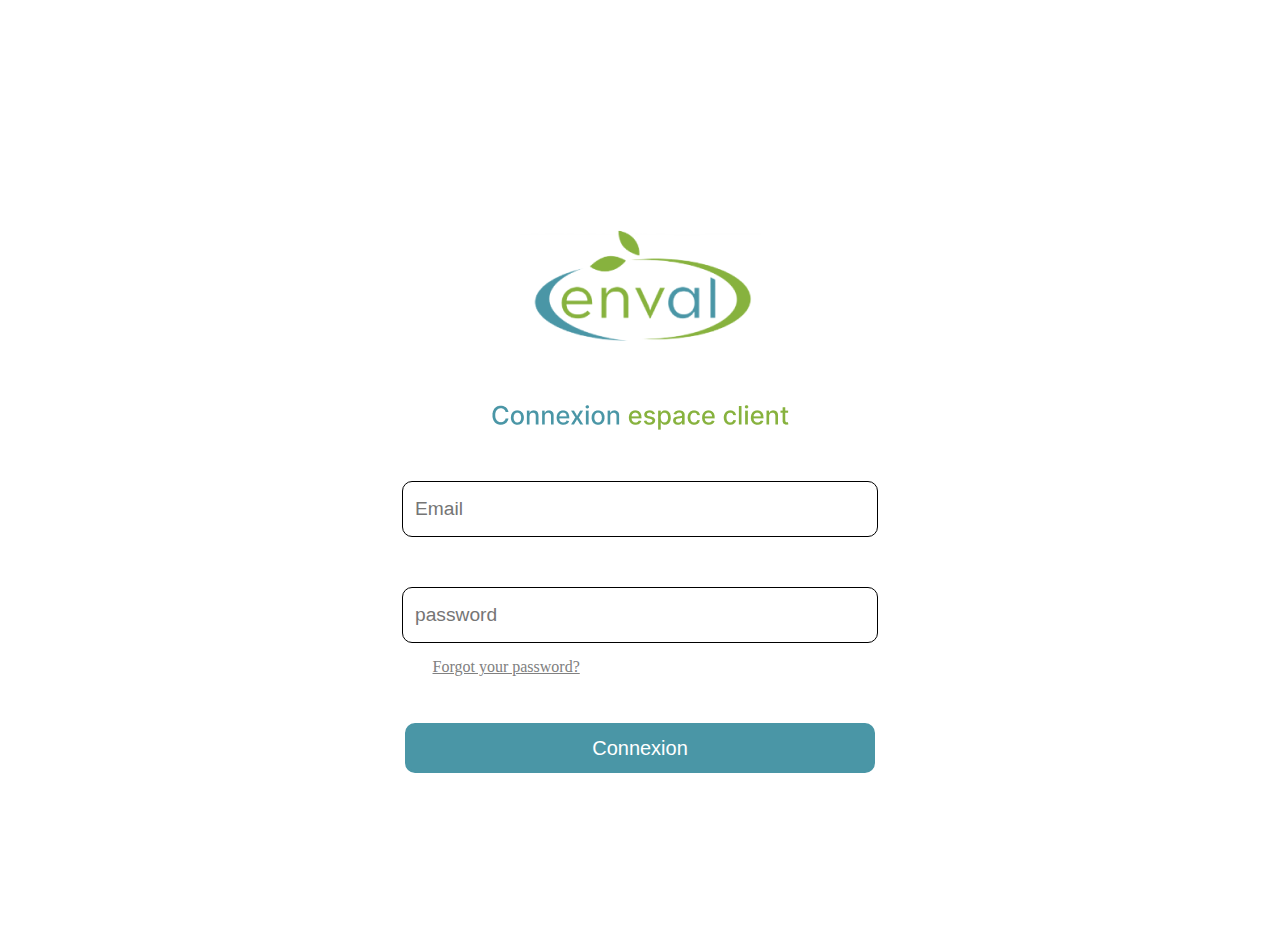
<file: index.html>
<!DOCTYPE html>
<html lang="en">
<head>
    <meta charset="UTF-8">
    <meta http-equiv="X-UA-Compatible" content="IE=edge">
    <meta name="viewport" content="width=device-width, initial-scale=1.0">
    <link rel="stylesheet" href="style.css">
    <title>Document</title>
</head>
<body class="body"> 
    <div class="notification">
        <h3>invalid</h3>
        <p>veullez ezntrer un utilisateur correct</p>
    </div>
    <nav class="tout">
        <form class="connex" action="">
            <img src="Enval logo.png" alt="">
            <input class="e" id="email" type="Email"; placeholder="Email" >
            <input class="p" id="password" type="password" ; placeholder="password">
            <a class="label" href="">Forgot your password?</a>
            <a> <input class="i2" type="button" value="Connexion" id="connexion"></a>
        </form>
    </nav>
    
    
   <script src="index.js"></script>
</body>
</html>
</file>
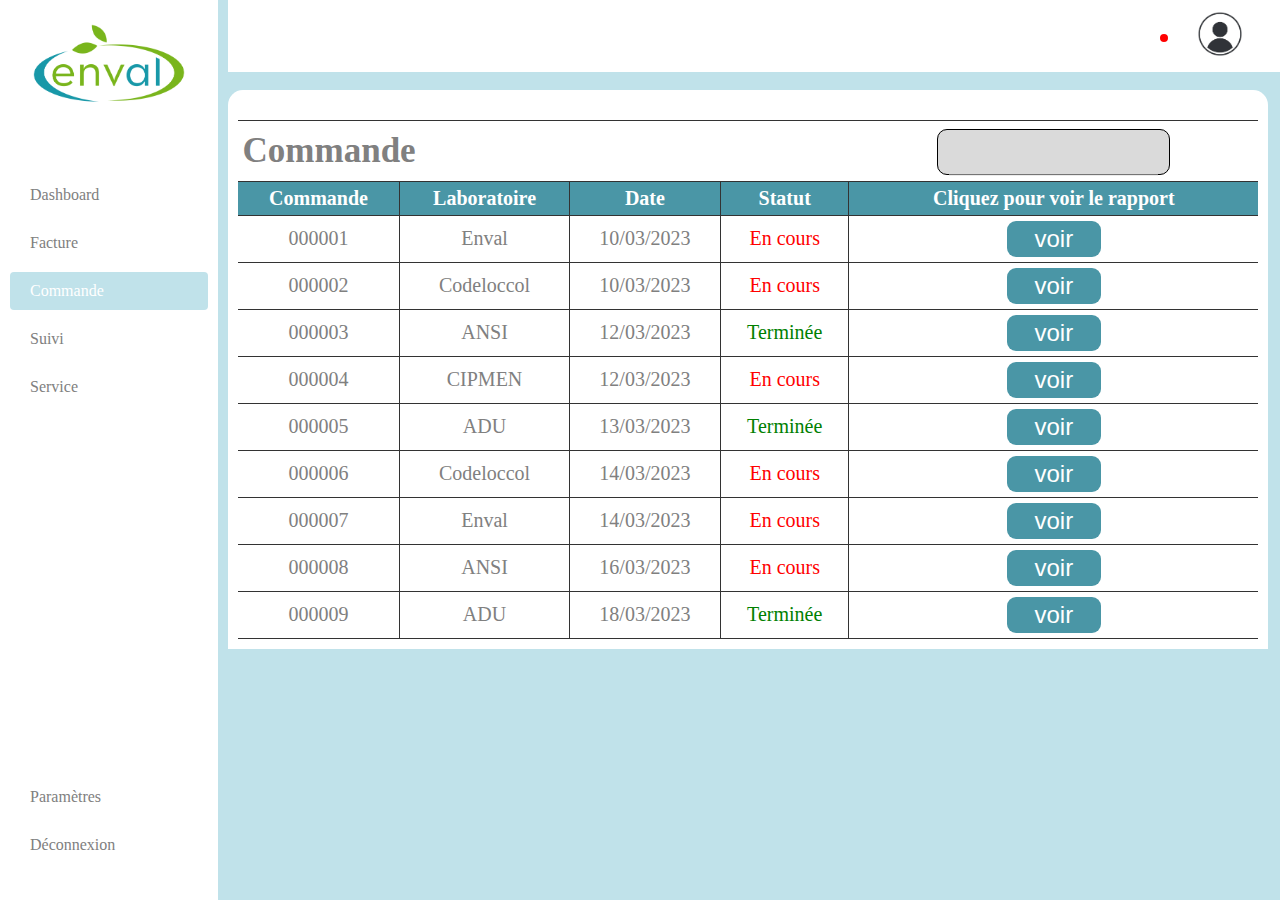
<file: Commande.html>
<!DOCTYPE html>
<html lang="en">
  <head>
    <meta charset="UTF-8" />
    <meta http-equiv="X-UA-Compatible" content="IE=edge" />
    <meta name="viewport" content="width=device-width, initial-scale=1.0" />
    <title>Dashboard</title>
    <link rel="stylesheet" href="style.css" />
    <link
      rel="stylesheet"
      href="https://cdnjs.cloudflare.com/ajax/libs/font-awesome/6.4.0/css/all.min.css"
      integrity="sha512-iecdLmaskl7CVkqkXNQ/ZH/XLlvWZOJyj7Yy7tcenmpD1ypASozpmT/E0iPtmFIB46ZmdtAc9eNBvH0H/ZpiBw=="
      crossorigin="anonymous"
      referrerpolicy="no-referrer"
    />
  </head>
  <body>
    <!-- SideBar -->
    <section class="sidebar" id="sidebar">
      <article class="moitier">
        <img src="enval.png" id="textsidebar" alt="" />
        <nav>
          <ul>
            <li>
              <a href="dashboard.html"
                ><i class="fa-solid fa-chart-simple"></i><span id="textsidebar"> Dashboard</span>
              </a>
            </li>
            <li>
              <a href="facture.html"
                ><i class="fa-solid fa-peace"></i><span id="textsidebar"> Facture</span></a
              >
            </li>
            <li class="colorli">
              <a href="commande.html"
                ><i class="fa-solid fa-cart-shopping"></i
                ><span id="textsidebar">Commande</span> </a
              >
            </li>
            <li>
              <a href="Suivi.html"
                ><i class="fa-solid fa-bag-shopping"></i><span id="textsidebar"> Suivi</span></a
              >
            </li>
            <li>
              <a href="service.html"
                ><i class="fa-solid fa-comment-dots"></i
                ><span id="textsidebar"> Service</span></a
              >
            </li>
          </ul>
        </nav>
      </article>
      <article class="moitie">
        <nav>
          <ul class="">
            <li>
              <a href="parametre.html"
                ><i class="fa-solid fa-gear"></i><span id="textsidebar"> Paramètres</span></a
              >
            </li>
            <li>
              <a href="index.html"
                ><i class="fa-solid fa-arrow-right-from-bracket"></i
                ><span id="textsidebar"> Déconnexion</span></a
              >
            </li>
          </ul>
        </nav>
      </article>
    </section>
    <!-- Contenue -->
    <main class="contenue">
      <!-- NavBar -->
      <header class="navbar">
        <nav id="burger">
          <a href="#sidebar" title="burger"><i class="fa-2x fa-solid fa-bars"></i></a>
        </nav>
        <div class="navcont">
          <div class="iconecloche">
            <i class="fa-regular fa-bell fa-2x"></i>
            <div class="pointcloche"></div>
          </div>
          <div>
            <img src="avatar.jpg" id="loginProfil" alt="" />
          </div>
        </div>
      </header>
      <!-- Corps -->
      <section class="corp">
        <div class="tableau">
          <table class="tab tabhaut tableauu">
            <thead>
              <tr class="">
                <th class="tr TR tailletitretab" colspan="4">Commande</th>
                <th class="tr TR text ttt"><span class="search"><i class="fa-solid fa-magnifying-glass"></i><input type="text" id="searchcommande" title="search"></span></th>
              </tr>
              <tr class="entetefacture">
                <th class="tr text triCommande">Commande<i class="fa-solid fa-arrow-down-a-z iconfiltre"></i></th>
                <th class="text triLaboratoire">Laboratoire<i class="fa-solid fa-arrow-down-a-z iconfiltre"></i></th>
                <th class="text triDate">Date<i class="fa-solid fa-arrow-down-a-z iconfiltre"></i></th>
                <th class="text triStatut">Statut<i class="fa-solid fa-arrow-down-a-z iconfiltre"></i></th>
                <th class="TR text">Cliquez pour voir le rapport<i class="fa-solid fa-arrow-down-a-z iconfiltre"></i></th>
              </tr>
            </thead>
            <tbody class="tbodycommande">
              
            </tbody>
          </table>
        </div>
      </section>
    </main>

    <script src="datas.js"></script>
    <script src="commande.js"></script>
    
  </body>
</html>
</file>
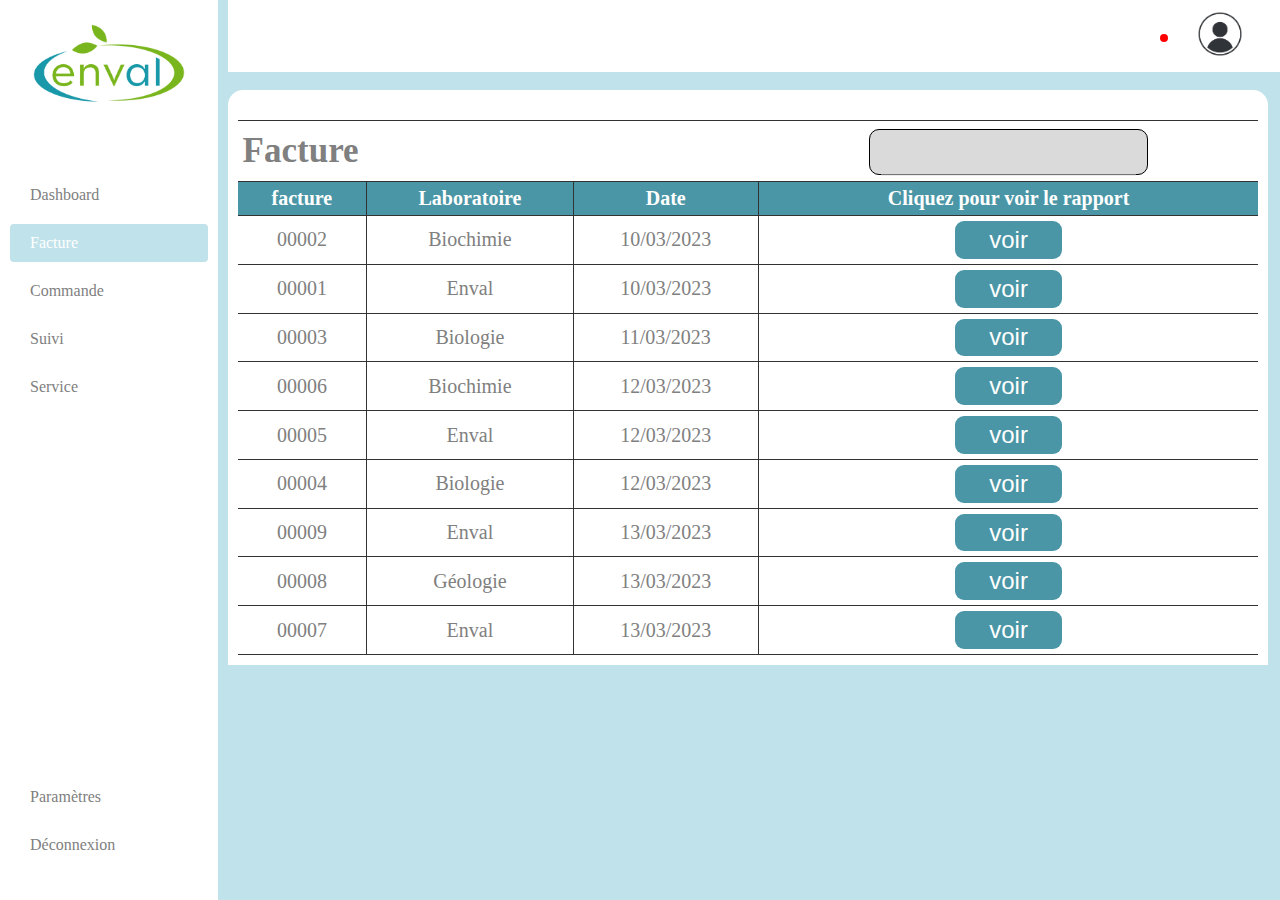
<file: facture.html>
<!DOCTYPE html>
<html lang="en">
<head>
    <meta charset="UTF-8">
    <meta http-equiv="X-UA-Compatible" content="IE=edge">
    <meta name="viewport" content="width=device-width, initial-scale=1.0">
    <title>Dashboard</title>
    <link rel="stylesheet" href="style.css">
    <link rel="stylesheet" href="https://cdnjs.cloudflare.com/ajax/libs/font-awesome/6.4.0/css/all.min.css" integrity="sha512-iecdLmaskl7CVkqkXNQ/ZH/XLlvWZOJyj7Yy7tcenmpD1ypASozpmT/E0iPtmFIB46ZmdtAc9eNBvH0H/ZpiBw==" crossorigin="anonymous" referrerpolicy="no-referrer" />
</head>
<body>
    <!-- SideBar -->
    <section class="sidebar" id="sidebar">
      <article class="moitier">
        <img src="enval.png" id="textsidebar" alt="" />
        <nav>
          <ul>
            <li>
              <a href="dashboard.html"
                ><i class="fa-solid fa-chart-simple"></i><span id="textsidebar"> Dashboard</span>
              </a>
            </li>
            <li class="colorli">
              <a href="facture.html"
                ><i class="fa-solid fa-peace"></i><span id="textsidebar"> Facture</span></a
              >
            </li>
            <li>
              <a href="commande.html"
                ><i class="fa-solid fa-cart-shopping"></i
                ><span id="textsidebar">Commande</span> </a
              >
            </li>
            <li>
              <a href="Suivi.html"
                ><i class="fa-solid fa-bag-shopping"></i><span id="textsidebar"> Suivi</span></a
              >
            </li>
            <li>
              <a href="service.html"
                ><i class="fa-solid fa-comment-dots"></i
                ><span id="textsidebar"> Service</span></a
              >
            </li>
          </ul>
        </nav>
      </article>
      <article class="moitie">
        <nav>
          <ul class="">
            <li>
              <a href="parametre.html"
                ><i class="fa-solid fa-gear"></i><span id="textsidebar"> Paramètres</span></a
              >
            </li>
            <li>
              <a href="index.html"
                ><i class="fa-solid fa-arrow-right-from-bracket"></i
                ><span id="textsidebar"> Déconnexion</span></a
              >
            </li>
          </ul>
        </nav>
      </article>
    </section>
    <!-- Contenue -->
    <main class="contenue">
        <!-- NavBar -->
        <header class="navbar">
          <nav id="burger">
            <a href="#sidebar" title="burger"><i class="fa-2x fa-solid fa-bars"></i></a>
          </nav>
            <div class="navcont">
                <div class="iconecloche">
                    <i class="fa-regular fa-bell fa-2x"></i>
                    <div class="pointcloche"></div>
                </div>
                <div>
                    <img src="avatar.jpg" id="loginProfil" alt="">
                </div>
            </div>

        </header>
        <!-- Corps -->
        <section class="corp">
            <div class="tableau">
              <table class="tab tabhaut tableauu">
                <thead>
                    <tr  class="">
                        <th  class="tr TR tailletitretab" colspan="3" >Facture</th>
                        <th class="tr TR text ttt outlin"><span class="search"><i class="fa-solid fa-magnifying-glass"></i><input type="text" title="search" id="searchfacture"></span></th>
                       
                    </tr>
                    <tr class="entetefacture">
                      <th class="tr text triFacture" >facture <i class="fa-solid fa-arrow-down-a-z iconfiltre"></i></th>
                      <th class="text triLaboratoire">Laboratoire <i class="fa-solid fa-arrow-down-a-z iconfiltre"></i></th>
                      <th class="text triDate">Date <i class="fa-solid fa-arrow-down-a-z iconfiltre"></i></th>
                      <th class="TR text triRapport">Cliquez pour voir le rapport <i class="fa-solid fa-arrow-down-a-z iconfiltre"></i></th>
                   
                   </tr>
                </thead>
                <tbody class="tbodyfacture textCenter">
                    
                    <!-- <tr  >
                        <td class="tr text">000112</td>
                        <td class="text">Enval</td>
                        <td class="text">10/03/2023</td>
                        <td class="TR text"><button>voir</button></td>
                    </tr>
                    <tr>
                        <td class="tr text">000112</td>
                        <td></td>
                        <td></td>
                        <td  class="TR text"><button>voir</button></td>
                    </tr>
                    <tr>
                        <td class="tr text">000112</td>
                        <td></td>
                        <td></td>
                        <td  class="TR text"><button>voir</button></td>
                    </tr>
                    <tr>
                        <td class="tr text">000112</td>
                        <td></td>
                        <td></td>
                        <td  class="TR text"><button>voir</button></td>
                    </tr>
                    <tr>
                        <td class="tr text">000112</td>
                        <td></td>
                        <td></td>
                        <td  class="TR text"><button>voir</button></td>
                    </tr>
                    <tr>
                        <td class="tr text">000112</td>
                        <td></td>
                        <td></td>
                        <td  class="TR text"><button>voir</button></td>
                    </tr>
                    <tr>
                        <td class="tr text">000112</td>
                        <td></td>
                        <td></td>
                        <td  class="TR text"><button>voir</button></td>
                    </tr>
                    <tr>
                        <td class="tr text">000112</td>
                        <td></td>
                        <td></td>
                        <td  class="TR text"><button>voir</button></td>
                    </tr>
                    <tr>
                        <td class="tr text">000112</td>
                        <td></td>
                        <td></td>
                        <td  class="TR text"><button>voir</button></td>
                    </tr> -->
                </tbody>
            </table>
            </div>

        </section>
    </main>
    

    <script src="datas.js"></script>
    <script src="facture.js"></script>
</body>
</html>
</file>
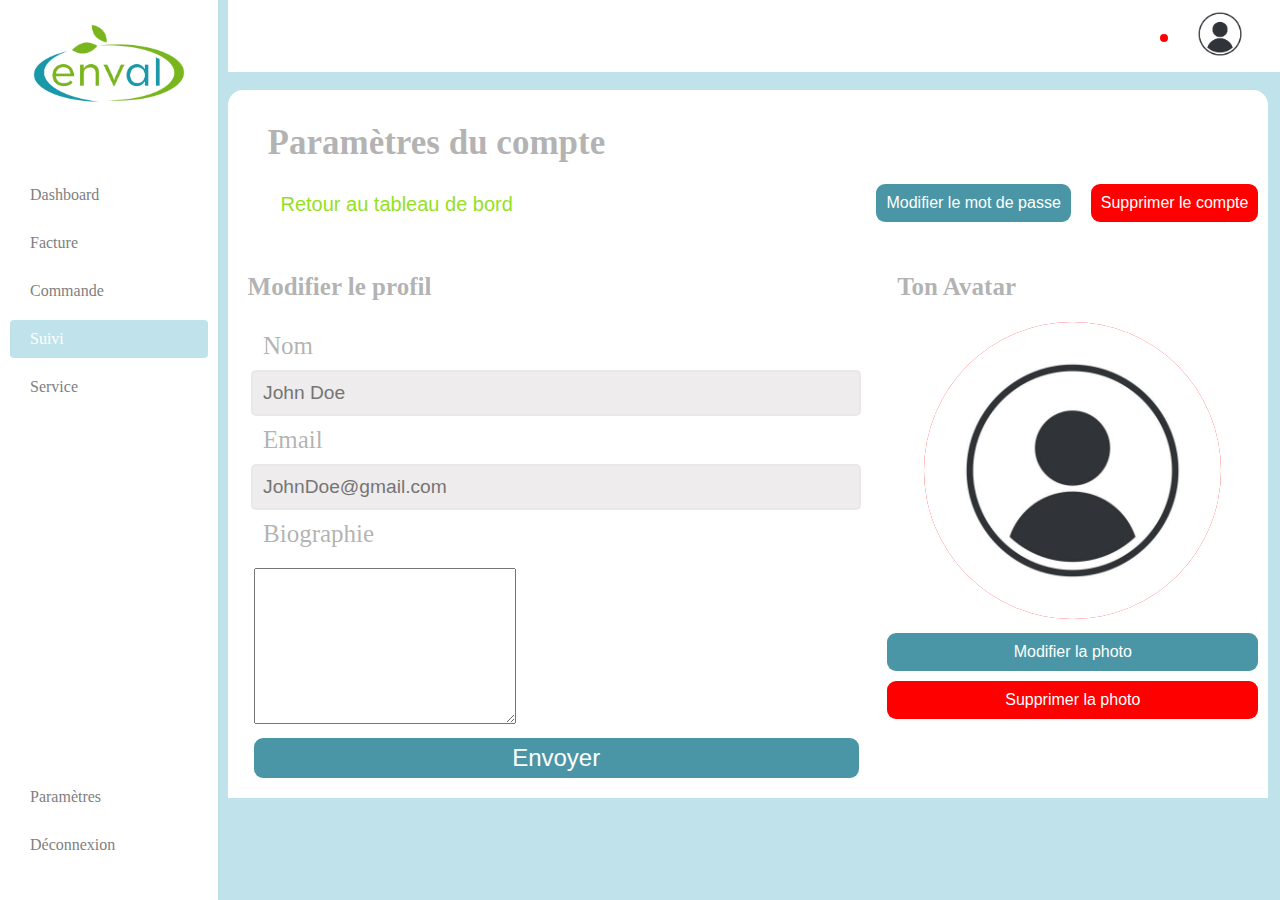
<file: parametre.html>
<!DOCTYPE html>
<html lang="en">
  <head>
    <meta charset="UTF-8" />
    <meta http-equiv="X-UA-Compatible" content="IE=edge" />
    <meta name="viewport" content="width=device-width, initial-scale=1.0" />
    <title>Dashboard</title>
    <link rel="stylesheet" href="style.css" />
    <link
      rel="stylesheet"
      href="https://cdnjs.cloudflare.com/ajax/libs/font-awesome/6.4.0/css/all.min.css"
      integrity="sha512-iecdLmaskl7CVkqkXNQ/ZH/XLlvWZOJyj7Yy7tcenmpD1ypASozpmT/E0iPtmFIB46ZmdtAc9eNBvH0H/ZpiBw=="
      crossorigin="anonymous"
      referrerpolicy="no-referrer"
    />
  </head>
  <body>
    <!-- SideBar -->
    <section class="sidebar" id="sidebar">
      <article class="moitier">
        <img src="enval.png" id="textsidebar" alt="" />
        <nav>
          <ul>
            <li>
              <a href="dashboard.html"
                ><i class="fa-solid fa-chart-simple"></i><span id="textsidebar"> Dashboard</span>
              </a>
            </li>
            <li>
              <a href="facture.html"
                ><i class="fa-solid fa-peace"></i><span id="textsidebar"> Facture</span></a
              >
            </li>
            <li>
              <a href="commande.html"
                ><i class="fa-solid fa-cart-shopping"></i
                ><span id="textsidebar">Commande</span> </a
              >
            </li>
            <li  class="colorli">
              <a href="Suivi.html"
                ><i class="fa-solid fa-bag-shopping"></i><span id="textsidebar"> Suivi</span></a
              >
            </li>
            <li>
              <a href="service.html"
                ><i class="fa-solid fa-comment-dots"></i
                ><span id="textsidebar"> Service</span></a
              >
            </li>
          </ul>
        </nav>
      </article>
      <article class="moitie">
        <nav>
          <ul class="">
            <li>
              <a href="parametre.html"
                ><i class="fa-solid fa-gear"></i><span id="textsidebar"> Paramètres</span></a
              >
            </li>
            <li>
              <a href="index.html"
                ><i class="fa-solid fa-arrow-right-from-bracket"></i
                ><span id="textsidebar"> Déconnexion</span></a
              >
            </li>
          </ul>
        </nav>
      </article>
    </section>
    <!-- Contenue -->
    <main class="contenue">
      <!-- NavBar -->
      <header class="navbar">
        <nav id="burger">
          <a href="#sidebar" title="burger"><i class="fa-2x fa-solid fa-bars"></i></a>
        </nav>
        <div class="navcont">
          <div class="iconecloche">
            <i class="fa-regular fa-bell fa-2x"></i>
            <div class="pointcloche"></div>
          </div>
          <div>
            <img src="avatar.jpg" id="loginProfil" alt="" />
          </div> 
        </div>
      </header>
      <!-- Corps -->
      <section class="corp">
        <!-- notification -->
        <div class="notification">
          <h3>invalid</h3>
          <p>veullez ezntrer un utilisateur correct</p>
        </div>
        <!-- notification pour changement de mot de passe -->
        <div class="notificationPassword">
          <h3>Modifier le mot de passe </h3>
          <form action="">
            <label for="ancienMotDePasse">Ancien mot de passe</label>
            <input type="password" id="ancienMotDePasse">
            <label for="nouveauMotDePasse">Nouveau mot de passe</label>
            <input type="password" id="nouveauMotDePasse">
            <label for="confirmation">Confirmation</label>
            <input type="password" id="confirmation">
            <button type="button" class="btnEnvoyerPassword" id="btnEnvoyerPassword">Envoyer</button>
        </form>
        </div>
        <div class="entetepara">
            <div class="paraa">
                <h1>Paramètres du compte</h1>
                <button class="btnretour"><i class="fa-solid fa-angles-left"></i> Retour au tableau de bord</button>
            </div>
            <div class="btnpara">
                <button class="btnModifierlecompte">Modifier le mot de passe</button>
                <button class="btnSupprimerlecompte">Supprimer le compte</button>
            </div>
        </div>
        <div class="corpspara">
            <div class="containerform">
                <h2 class="tipara">Modifier le profil</h2>
                <form action="">
                    <label for="">Nom</label>
                    <input type="text" placeholder="John Doe" id="userName">
                    <label for="">Email</label>
                    <input type="email" placeholder="JohnDoe@gmail.com" id="email">
                    <label for="">Biographie</label>
                    <div class="textareaa">
                      <textarea title="textarea" id="textarea" name="textarea" id="" cols="30" rows="10"></textarea>
                    </div>
                    <button type="button" class="btnEnvoyer" id="btnEnvoyer">Envoyer</button>
                </form>

            </div>
            <div class="containeravatar">
                <h2 class="tipara">Ton Avatar</h2>
                <div>
                    <span class="avatar"><img src="avatar.jpg" alt="" id="avatar" /></span>
                    <input type="file" id="inputFile" hidden ="hidden">
                    <button class="btnModifierlecompte modifphoto">Modifier la photo</button>
                    <button class="btnSupprimerlecompte supphoto">Supprimer la photo</button>
                </div>
            </div>
            </div>
        </div>
      </section>
    </main>

    <a href="parametre.html" class="arriereTransparent"></a>
    <script src="https://cdn.ckeditor.com/4.19.0/standard/ckeditor.js"></script>
    <!-- <script>
      CKEDITOR.replace( 'textarea' );
    </script> -->
    <script src="parametre.js"></script>
    
  </body>
</html>
</file>
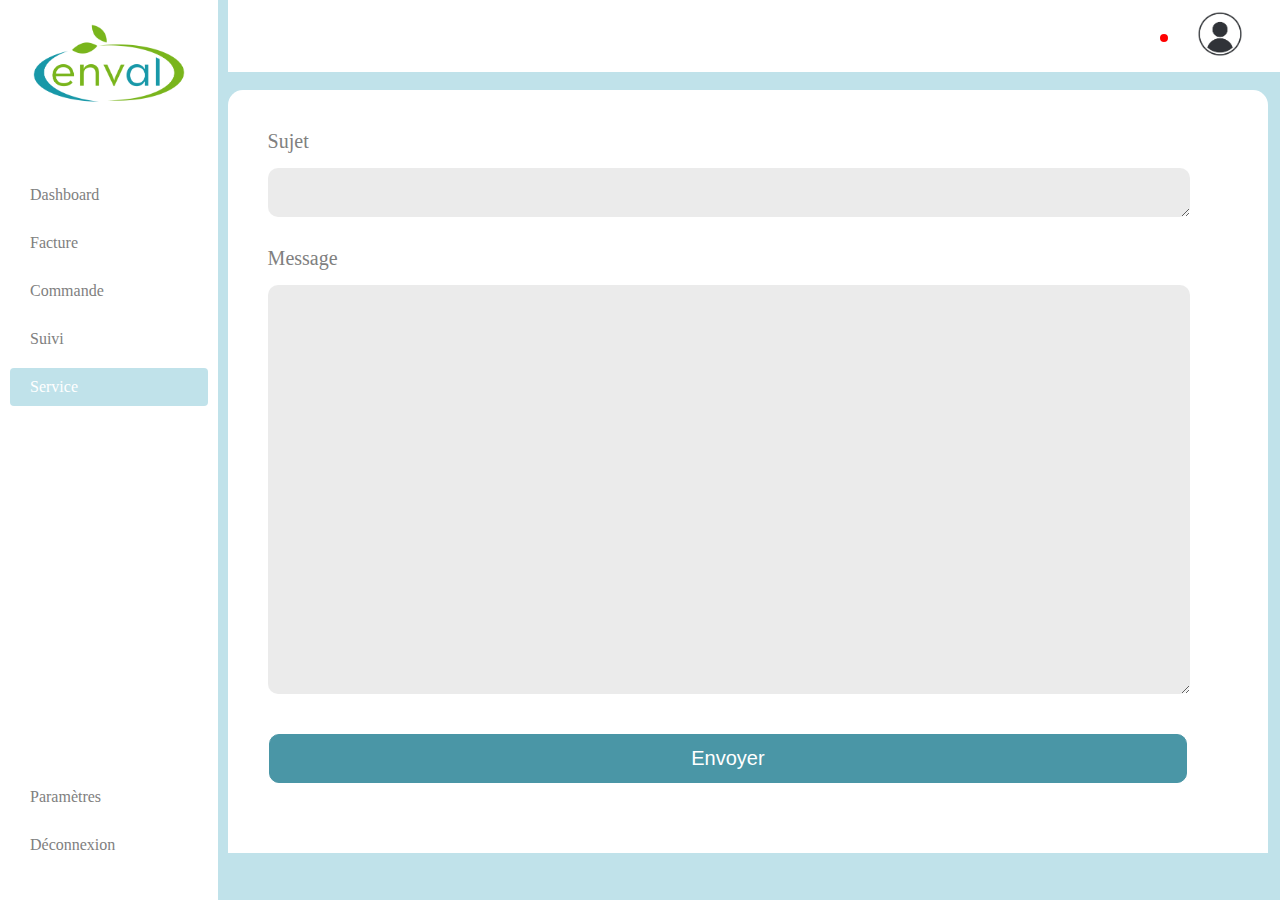
<file: service.html>
<!DOCTYPE html>
<html lang="en">
<head>
    <meta charset="UTF-8">
    <meta http-equiv="X-UA-Compatible" content="IE=edge">
    <meta name="viewport" content="width=device-width, initial-scale=1.0">
    <title>Dashboard</title>
    <link rel="stylesheet" href="style.css">
    <link rel="stylesheet" href="https://cdnjs.cloudflare.com/ajax/libs/font-awesome/6.4.0/css/all.min.css" integrity="sha512-iecdLmaskl7CVkqkXNQ/ZH/XLlvWZOJyj7Yy7tcenmpD1ypASozpmT/E0iPtmFIB46ZmdtAc9eNBvH0H/ZpiBw==" crossorigin="anonymous" referrerpolicy="no-referrer" />
  

</head>
<body>
    <!-- SideBar -->
    <section class="sidebar" id="sidebar">
      <article class="moitier">
        <img src="enval.png" id="textsidebar" alt="" />
        <nav>
          <ul>
            <li>
              <a href="dashboard.html"
                ><i class="fa-solid fa-chart-simple"></i><span id="textsidebar"> Dashboard</span>
              </a>
            </li>
            <li>
              <a href="facture.html"
                ><i class="fa-solid fa-peace"></i><span id="textsidebar"> Facture</span></a
              >
            </li>
            <li>
              <a href="commande.html"
                ><i class="fa-solid fa-cart-shopping"></i
                ><span id="textsidebar">Commande</span> </a
              >
            </li>
            <li>
              <a href="Suivi.html"
                ><i class="fa-solid fa-bag-shopping"></i><span id="textsidebar"> Suivi</span></a
              >
            </li>
            <li class="colorli">
              <a href="service.html"
                ><i class="fa-solid fa-comment-dots"></i
                ><span id="textsidebar"> Service</span></a
              >
            </li>
          </ul>
        </nav>
      </article>
      <article class="moitie">
        <nav>
          <ul class="">
            <li>
              <a href="parametre.html"
                ><i class="fa-solid fa-gear"></i><span id="textsidebar"> Paramètres</span></a
              >
            </li>
            <li>
              <a href="index.html"
                ><i class="fa-solid fa-arrow-right-from-bracket"></i
                ><span id="textsidebar"> Déconnexion</span></a
              >
            </li>
          </ul>
        </nav>
      </article>
    </section>
    <!-- Contenue -->
    <main class="contenue">
        <!-- NavBar -->
        <header class="navbar">
          <nav id="burger">
            <a href="#sidebar" title="burger"><i class="fa-2x fa-solid fa-bars"></i></a>
          </nav>
            <div class="navcont">
                <div class="iconecloche">
                    <i class="fa-regular fa-bell fa-2x"></i>
                    <div class="pointcloche"></div>
                </div>
                <div>
                    <img src="avatar.jpg" id="loginProfil" alt="">
                </div>
            </div>

        </header>
        <!-- Corps -->
        <section class="corp">
           <form class="form" action="">
            <label class="lab" for="">Sujet</label>
            <textarea class="outlin serviceinput sujet" title="text" name="" id="" cols="30" rows="3"></textarea>
            <label class="lab" for="">Message</label>
            <textarea class="outlin serviceinput textarea" title="text" name="" id="" cols="30" rows="10"></textarea>
            <button type="button" class="serviceinput but">Envoyer</button>
           </form>
            

        </section>
    </main>
    

    <script>
      let loginProfil = document.querySelector('#loginProfil');
      // afficher la photo de profil
      let users = JSON.parse(localStorage.getItem("compte"))
      let showavatar = ()=>{
        loginProfil.src = users.profil;
        console.log(users.profil)
      }
      showavatar();
  
    </script>
</body>
</html>
</file>
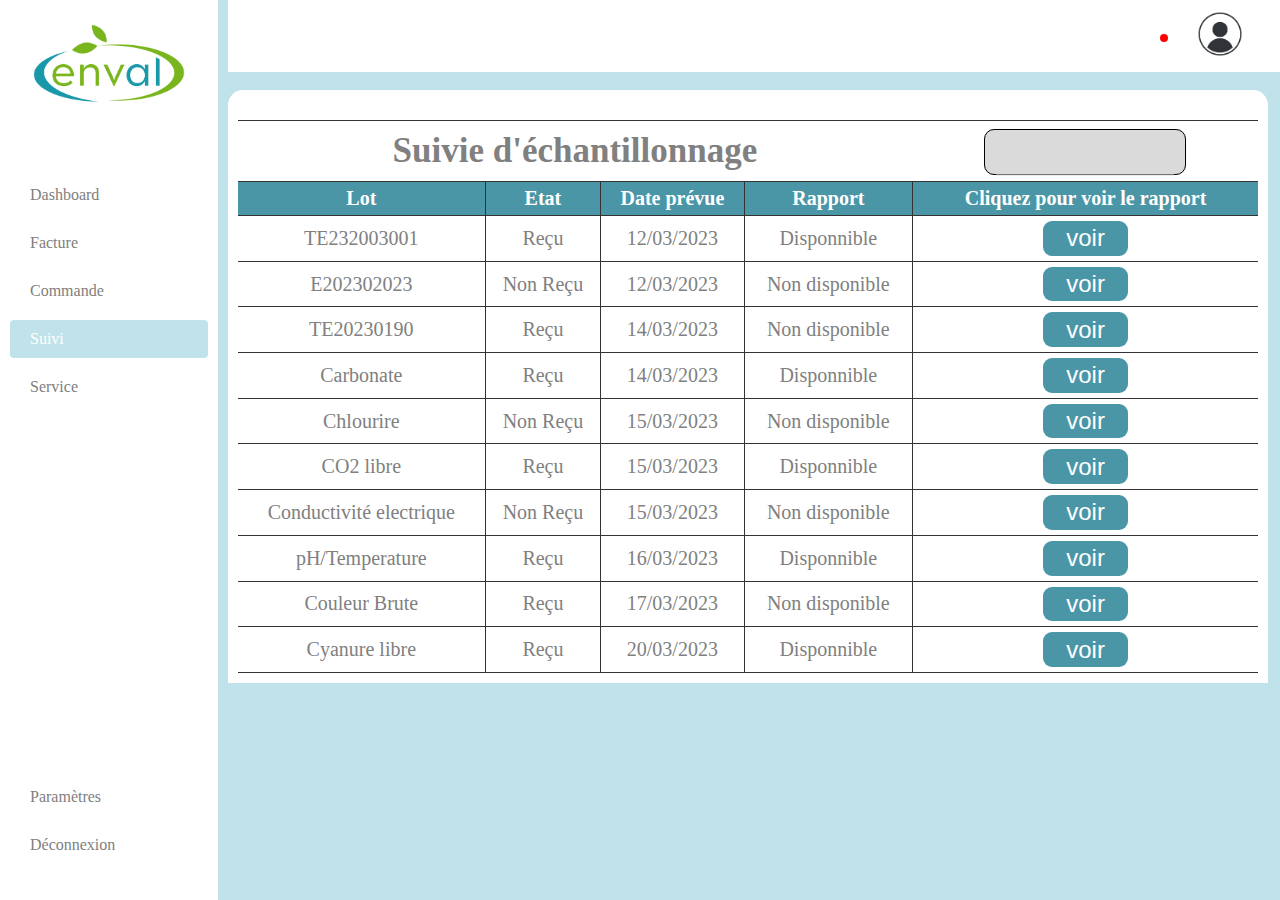
<file: Suivi.html>
<!DOCTYPE html>
<html lang="en">
  <head>
    <meta charset="UTF-8" />
    <meta http-equiv="X-UA-Compatible" content="IE=edge" />
    <meta name="viewport" content="width=device-width, initial-scale=1.0" />
    <title>Dashboard</title>
    <link rel="stylesheet" href="style.css" />
    <link
      rel="stylesheet"
      href="https://cdnjs.cloudflare.com/ajax/libs/font-awesome/6.4.0/css/all.min.css"
      integrity="sha512-iecdLmaskl7CVkqkXNQ/ZH/XLlvWZOJyj7Yy7tcenmpD1ypASozpmT/E0iPtmFIB46ZmdtAc9eNBvH0H/ZpiBw=="
      crossorigin="anonymous"
      referrerpolicy="no-referrer"
    />
  </head>
  <body>
    <!-- SideBar -->
    <section class="sidebar" id="sidebar">
      <article class="moitier">
        <img src="enval.png" id="textsidebar" alt="" />
        <nav>
          <ul>
            <li>
              <a href="dashboard.html"
                ><i class="fa-solid fa-chart-simple"></i><span id="textsidebar"> Dashboard</span>
              </a>
            </li>
            <li>
              <a href="facture.html"
                ><i class="fa-solid fa-peace"></i><span id="textsidebar"> Facture</span></a
              >
            </li>
            <li>
              <a href="commande.html"
                ><i class="fa-solid fa-cart-shopping"></i
                ><span id="textsidebar">Commande</span> </a
              >
            </li>
            <li  class="colorli">
              <a href="Suivi.html"
                ><i class="fa-solid fa-bag-shopping"></i><span id="textsidebar"> Suivi</span></a
              >
            </li>
            <li>
              <a href="service.html"
                ><i class="fa-solid fa-comment-dots"></i
                ><span id="textsidebar"> Service</span></a
              >
            </li>
          </ul>
        </nav>
      </article>
      <article class="moitie">
        <nav>
          <ul class="">
            <li>
              <a href="parametre.html"
                ><i class="fa-solid fa-gear"></i><span id="textsidebar"> Paramètres</span></a
              >
            </li>
            <li>
              <a href="index.html"
                ><i class="fa-solid fa-arrow-right-from-bracket"></i
                ><span id="textsidebar"> Déconnexion</span></a
              >
            </li>
          </ul>
        </nav>
      </article>
    </section>
    <!-- Contenue -->
    <main class="contenue">
      <!-- NavBar -->
      <header class="navbar">
        <nav id="burger">
          <a href="#sidebar" title="burger"><i class="fa-2x fa-solid fa-bars"></i></a>
        </nav>
        <div class="navcont">
          <div class="iconecloche">
            <i class="fa-regular fa-bell fa-2x"></i>
            <div class="pointcloche"></div>
          </div>
          <div>
            <img src="avatar.jpg" id="loginProfil" alt="" />
          </div> 
        </div>
      </header>
      <!-- Corps -->
      <section class="corp">
        <div class="tableau">
          <table class="tab tabhaut tableauu">
            <thead>
              <tr>
                <th class="text tr TR tailletitretab" colspan="4">Suivie d'échantillonnage</th>
                <th class="tr TR text ttt"><span class="search"><i class="fa-solid fa-magnifying-glass"></i><input type="text" id="searchsuivi" title="search"></span></th>
              </tr>
              <tr class="entetefacture">
                <th class="tr text triLot">Lot <i class="fa-solid fa-arrow-down-a-z iconfiltre"></i></th>
                <th class="text triEtat">Etat <i class="fa-solid fa-arrow-down-a-z iconfiltre"></i></th>
                <th class="text triDate">Date prévue <i class="fa-solid fa-arrow-down-a-z iconfiltre"></i></th>
                <th class="text triRapport">Rapport <i class="fa-solid fa-arrow-down-a-z iconfiltre"></i></th>
                <th class="TR text">Cliquez pour voir le rapport <i class="fa-solid fa-arrow-down-a-z iconfiltre"></i></th>
              </tr>
              
            </thead>
            <tbody class="tbodysuivi">
              
            </tbody>
          </table>
        </div>
      </section>
    </main>

    <script src="datas.js"></script>
    <script src="suivi.js"></script>
  </body>
</html>
</file>
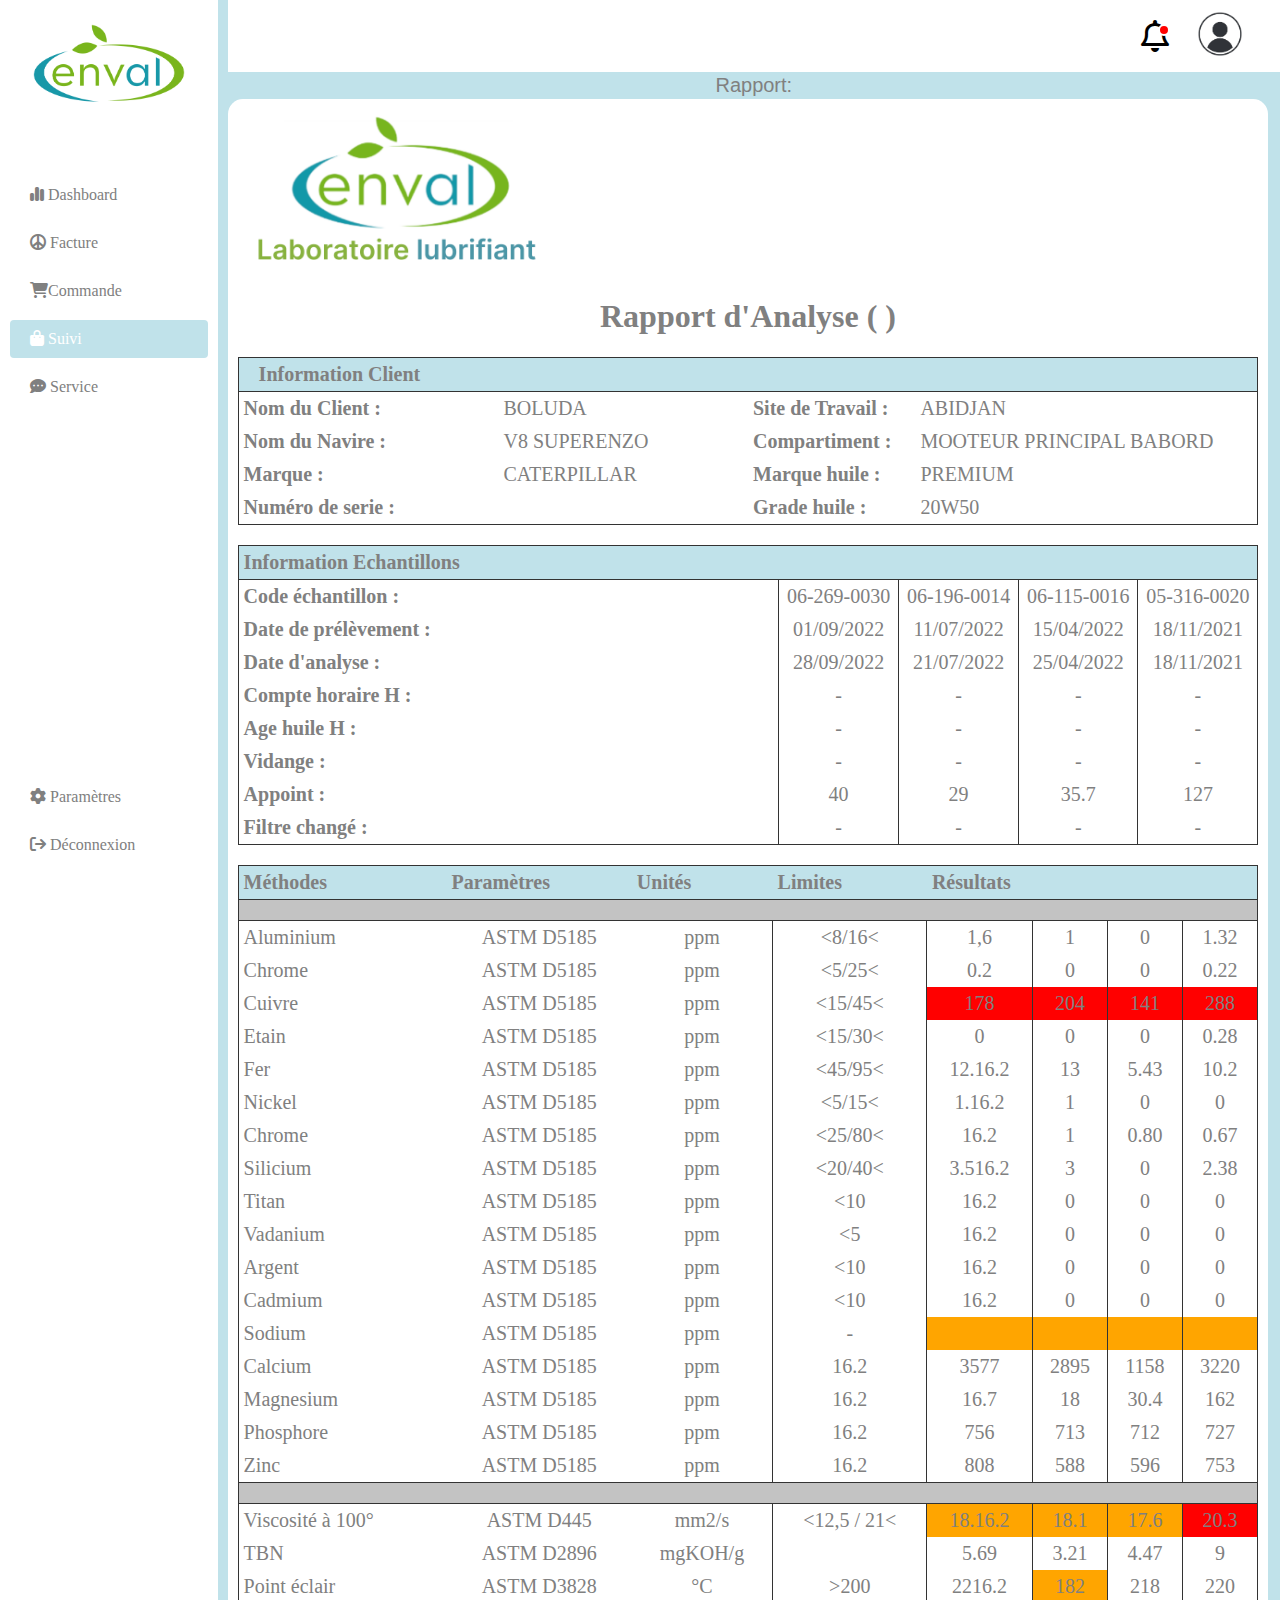
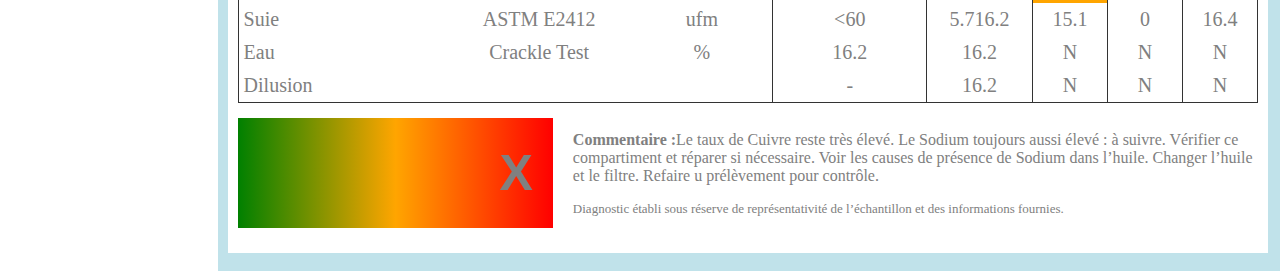
<file: suividetail.html>
<!DOCTYPE html>
<html lang="en">
<head>
    <meta charset="UTF-8">
    <meta http-equiv="X-UA-Compatible" content="IE=edge">
    <meta name="viewport" content="width=device-width, initial-scale=1.0">
    <title>Dashboard</title>
    <link rel="stylesheet" href="style.css">
    <link rel="stylesheet" href="Ressources/fontawesome-free-6.4.0-web/fontawesome-free-6.4.0-web/css/all.min.css">
  

</head>
<body>
    <!-- SideBar -->
    <section class="sidebar" id="sidebar">
        <article class="moitier">
          <img src="enval.png" id="textsidebar" alt="" />
          <nav>
            <ul>
              <li>
                <a href="dashboard.html"
                  ><i class="fa-solid fa-chart-simple"></i><span id="textsidebar"> Dashboard</span>
                </a>
              </li>
              <li>
                <a href="facture.html"
                  ><i class="fa-solid fa-peace"></i><span id="textsidebar"> Facture</span></a
                >
              </li>
              <li>
                <a href="commande.html"
                  ><i class="fa-solid fa-cart-shopping"></i
                  ><span id="textsidebar">Commande</span> </a
                >
              </li>
              <li class="colorli">
                <a href="Suivi.html"
                  ><i class="fa-solid fa-bag-shopping"></i><span id="textsidebar"> Suivi</span></a
                >
              </li>
              <li>
                <a href="service.html"
                  ><i class="fa-solid fa-comment-dots"></i
                  ><span id="textsidebar"> Service</span></a
                >
              </li>
            </ul>
          </nav>
        </article>
        <article class="moitie">
          <nav>
            <ul class="">
              <li>
                <a href="parametre.html"
                  ><i class="fa-solid fa-gear"></i><span id="textsidebar"> Paramètres</span></a
                >
              </li>
              <li>
                <a href="index.html"
                  ><i class="fa-solid fa-arrow-right-from-bracket"></i
                  ><span id="textsidebar"> Déconnexion</span></a
                >
              </li>
            </ul>
          </nav>
        </article>
      </section>
      
    <!-- Contenue -->
    <main class="contenuee">
        <!-- NavBar -->
        <header class="navbar">
            <nav id="burger">
                <a href="#sidebar" title="burger"><i class="fa-2x fa-solid fa-bars"></i></a>
              </nav>
            <div class="navcont">
                <div class="iconecloche">
                    <i class="fa-regular fa-bell fa-2x"></i>
                    <div class="pointcloche"></div>
                </div>
                <div>
                    <img src="avatar.jpg" id="loginProfil" alt="">
                </div>
            </div>

        </header>
        <nav class="titrap">Rapport: <span class="tiiitre">R-TE202303001</span></nav>
        <!-- Corps -->
        <section class="corpsuivi">
            <img class="logosuidetail" src="lubrifiant.png" alt="">
                    <h1 class="text titsuividetail">Rapport d'Analyse ( <span class="tiiitre">Moteur</span> )</h1>
            <div class="tableau">
                <table class="table tableauu">
                    <thead>
                        <tr class="tetab">
                            <th class="taillecell TR" colspan="2">Information Client </th>
                            <th class="taillecell tr" colspan="2"> </th>
                        </tr>
                    </thead>
                    <tbody>
                        <tr>
                            <th class="bornone ">Nom du Client :</th>
                            <td class="bornone ">BOLUDA</td>
                            <th class="bornone ">Site de Travail :</th>
                            <td class="bornone ">ABIDJAN</td>
                        </tr>
                        <tr>
                            <th class="bornone ">Nom du Navire :</th>
                            <td class="bornone ">V8 SUPERENZO</td>
                            <th class="bornone ">Compartiment :</th>
                            <td class="bornone ">MOOTEUR PRINCIPAL BABORD</td>
                        </tr>
                        <tr>
                            <th class="bornone ">Marque :</th>
                            <td class="bornone ">CATERPILLAR</td>
                            <th class="bornone ">Marque huile :</th>
                            <td class="bornone ">PREMIUM</td>
                        </tr>
                        <tr>
                            <th class="bornone ">Numéro de serie :</th>
                            <td class="bornone "></td>
                            <th class="bornone ">Grade huile :</th>
                            <td class="bornone ">20W50</td>
                        </tr>
                    </tbody>
                </table>
            </div>
            
         
        

            <div class="tableau">
                <table class="tableauu">
                    <thead>
                        <tr class="tetab">
                            <th colspan="5">Information Echantillons </th>
                        </tr>
                    </thead>
                    <tbody>
                        <tr>
                            <th class="hbbord taillecel">Code échantillon :</th>
                            <td class="hbbord text">06-269-0030</td>
                            <td class="hbbord text">06-196-0014</td>
                            <td class="hbbord text">06-115-0016</td>
                            <td class="hbbord text">05-316-0020</td>
                        </tr>
                        <tr>
                            <th class="hbbord">Date de prélèvement :</th>
                            <td class="hbbord text">01/09/2022</td>
                            <td class="hbbord text">11/07/2022</td>
                            <td class="hbbord text">15/04/2022</td>
                            <td class="hbbord text">18/11/2021</td>
                        </tr>
                        <tr>
                            <th class="hbbord">Date d'analyse :</th>
                            <td class="hbbord text">28/09/2022</td>
                            <td class="hbbord text">21/07/2022</td>
                            <td class="hbbord text">25/04/2022</td>
                            <td class="hbbord text">18/11/2021</td>
                        </tr>
                        <tr>
                            <th class="hbbord">Compte horaire H :</th>
                            <td class="hbbord text">-</td>
                            <td class="hbbord text">-</td>
                            <td class="hbbord text">-</td>
                            <td class="hbbord text">-</td>
                        </tr>
                        <tr>
                            <th class="hbbord">Age huile H :</th>
                            <td class="hbbord text">-</td>
                            <td class="hbbord text">-</td>
                            <td class="hbbord text">-</td>
                            <td class="hbbord text">-</td>
                        </tr>
                        <tr>
                            <th class="hbbord">Vidange :</th>
                            <td class="hbbord text">-</td>
                            <td class="hbbord text">-</td>
                            <td class="hbbord text">-</td>
                            <td class="hbbord text">-</td>
                        </tr>
                        <tr>
                            <th class="hbbord">Appoint :</th>
                            <td class="hbbord text">40</td>
                            <td class="hbbord text">29</td>
                            <td class="hbbord text">35.7</td>
                            <td class="hbbord text">127</td>
                        </tr>
                        <tr>
                            <th class="hbbord">Filtre changé :</th>
                            <td class="hbbord text">-</td-bottom-0>
                            <td class="hbbord text">-</td>
                            <td class="hbbord text">-</td>
                            <td class="hbbord text">-</td>
                        </tr>
                    </tbody>
                </table>  
            </div>
            
          
       
        
            <div class="tableau">
                <table class="tableauu">
                    <thead>
                        <tr class="tetab">
                            <th class="TR" colspan="2">Méthodes </th>
                            <th class="tr TR" colspan="2">Paramètres </th>
                            <th class="tr TR" colspan="2">Unités </th>
                            <th class="tr TR">Limites </th>
                            <th class="tr" colspan="4">Résultats </th>
                        </tr>
                        <tr>
                            <th class="gray" colspan="12"></th>
                        </tr>
                    </thead>
                    <tbody>
                        <tr>
                            <td class="hbbord TR" colspan="2">Aluminium</td>
                            <td class="hbbord tr TR text" colspan="2">ASTM D5185</td>
                            <td class="hbbord tr TR text" colspan="2">ppm</td>
                            <td class="hbbord text" ><8/16<</td>
                            <td class="hbbord text" >1,6</td>
                            <td class="hbbord text" >1</td>
                            <td class="hbbord text" >0</td>
                            <td class="hbbord text">1.32</td>
                        </tr>
                        <tr>
                            <td class="hbbord TR" colspan="2">Chrome</td>
                            <td class="hbbord TR tr text" colspan="2">ASTM D5185</td>
                            <td class="hbbord TR tr text" colspan="2">ppm</td>
                            <td class="hbbord text" ><5/25<</td>
                            <td class="hbbord text" >0.2</td>
                            <td class="hbbord text" >0</td>
                            <td class="hbbord text" >0</td>
                            <td class="hbbord text" >0.22</td>
                        </tr>
                        <tr>
                            <td class="hbbord TR" colspan="2">Cuivre</td>
                            <td class="hbbord TR tr text" colspan="2">ASTM D5185</td>
                            <td class="hbbord TR tr text" colspan="2">ppm</td>
                            <td class="hbbord text" ><15/45<</td>
                            <td class="hbbord text rouge" >178</td>
                            <td class="hbbord text rouge" >204</td>
                            <td class="hbbord text rouge" >141</td>
                            <td class="hbbord text rouge" >288</td>
                        </tr>
                        <tr>
                            <td class="hbbord TR" colspan="2">Etain</td>
                            <td class="hbbord TR tr text" colspan="2">ASTM D5185</td>
                            <td class="hbbord TR tr text" colspan="2">ppm</td>
                            <td class="hbbord text" ><15/30<</td>
                            <td class="hbbord text" >0</td>
                            <td class="hbbord text" >0</td>
                            <td class="hbbord text" >0</td>
                            <td class="hbbord text" >0.28</td>
                        </tr>
                        <tr>
                            <td class="hbbord TR" colspan="2">Fer</td>
                            <td class="hbbord TR tr text" colspan="2">ASTM D5185</td>
                            <td class="hbbord TR tr text" colspan="2">ppm</td>
                            <td class="hbbord text" ><45/95<</td>
                            <td class="hbbord text" >12.16.2</td>
                            <td class="hbbord text" >13</td>
                            <td class="hbbord text" >5.43</td>
                            <td class="hbbord text" >10.2</td>
                        </tr>
                        <tr>
                            <td class="hbbord TR" colspan="2">Nickel</td>
                            <td class="hbbord TR tr text" colspan="2">ASTM D5185</td>
                            <td class="hbbord TR tr text" colspan="2">ppm</td>
                            <td class="hbbord text" ><5/15<</td>
                            <td class="hbbord text" >1.16.2</td>
                            <td class="hbbord text" >1</td>
                            <td class="hbbord text" >0</td>
                            <td class="hbbord text" >0</td>
                        </tr>
                        <tr>
                            <td class="hbbord TR" colspan="2">Chrome</td>
                            <td class="hbbord TR tr text" colspan="2">ASTM D5185</td>
                            <td class="hbbord TR tr text" colspan="2">ppm</td>
                            <td class="hbbord text" ><25/80<</td>
                            <td class="hbbord text" >16.2</td>
                            <td class="hbbord text" >1</td>
                            <td class="hbbord text" >0.80</td>
                            <td class="hbbord text" >0.67</td>
                        </tr>
                        <tr>
                            <td class="hbbord TR" colspan="2">Silicium</td>
                            <td class="hbbord TR tr text" colspan="2">ASTM D5185</td>
                            <td class="hbbord TR tr text" colspan="2">ppm</td>
                            <td class="hbbord text" ><20/40<</td>
                            <td class="hbbord text" >3.516.2</td>
                            <td class="hbbord text" >3</td>
                            <td class="hbbord text" >0</td>
                            <td class="hbbord text" >2.38</td>
                        </tr>
                        <tr>
                            <td class="hbbord TR" colspan="2">Titan</td>
                            <td class="hbbord TR tr text" colspan="2">ASTM D5185</td>
                            <td class="hbbord TR tr text" colspan="2">ppm</td>
                            <td class="hbbord text" ><10</td>
                            <td class="hbbord text" >16.2</td>
                            <td class="hbbord text" >0</td>
                            <td class="hbbord text" >0</td>
                            <td class="hbbord text" >0</td>
                        </tr>
                        <tr>
                            <td class="hbbord TR" colspan="2">Vadanium</td>
                            <td class="hbbord TR tr text" colspan="2">ASTM D5185</td>
                            <td class="hbbord TR tr text" colspan="2">ppm</td>
                            <td class="hbbord text" ><5</td>
                            <td class="hbbord text" >16.2</td>
                            <td class="hbbord text" >0</td>
                            <td class="hbbord text" >0</td>
                            <td class="hbbord text" >0</td>
                        </tr>
                        <tr>
                            <td class="hbbord TR" colspan="2">Argent</td>
                            <td class="hbbord TR tr text" colspan="2">ASTM D5185</td>
                            <td class="hbbord TR tr text" colspan="2">ppm</td>
                            <td class="hbbord text" ><10</td>
                            <td class="hbbord text" >16.2</td>
                            <td class="hbbord text" >0</td>
                            <td class="hbbord text" >0</td>
                            <td class="hbbord text" >0</td>
                        </tr>
                        <tr>
                            <td class="hbbord TR" colspan="2">Cadmium</td>
                            <td class="hbbord TR tr text" colspan="2">ASTM D5185</td>
                            <td class="hbbord TR tr text" colspan="2">ppm</td>
                            <td class="hbbord text" ><10</td>
                            <td class="hbbord text" >16.2</td>
                            <td class="hbbord text" >0</td>
                            <td class="hbbord text" >0</td>
                            <td class="hbbord text" >0</td>
                        </tr>
                        <tr>
                            <td class="hbbord TR" colspan="2">Sodium</td>
                            <td class="hbbord TR tr text" colspan="2">ASTM D5185</td>
                            <td class="hbbord TR tr text" colspan="2">ppm</td>
                            <td class="hbbord text" >-</td>
                            <td class="hbbord text orange" ></td>
                            <td class="hbbord text orange" ></td>
                            <td class="hbbord text orange" ></td>
                            <td class="hbbord text orange" ></td>
                        </tr>
                        <tr>
                            <td class="hbbord TR" colspan="2">Calcium</td>
                            <td class="hbbord TR tr text" colspan="2">ASTM D5185</td>
                            <td class="hbbord TR tr text" colspan="2">ppm</td>
                            <td class="hbbord text" >16.2</td>
                            <td class="hbbord text" >3577</td>
                            <td class="hbbord text" >2895</td>
                            <td class="hbbord text" >1158</td>
                            <td class="hbbord text" >3220</td>
                        </tr>
                        <tr>
                            <td class="hbbord TR" colspan="2">Magnesium</td>
                            <td class="hbbord TR tr text" colspan="2">ASTM D5185</td>
                            <td class="hbbord TR tr text" colspan="2">ppm</td>
                            <td class="hbbord text" >16.2</td>
                            <td class="hbbord text" >16.7</td>
                            <td class="hbbord text" >18</td>
                            <td class="hbbord text" >30.4</td>
                            <td class="hbbord text" >162</td>
                        </tr>
                        <tr>
                            <td class="hbbord TR" colspan="2">Phosphore</td>
                            <td class="hbbord TR tr text" colspan="2">ASTM D5185</td>
                            <td class="hbbord TR tr text" colspan="2">ppm</td>
                            <td class="hbbord text" >16.2</td>
                            <td class="hbbord text" >756</td>
                            <td class="hbbord text" >713</td>
                            <td class="hbbord text" >712</td>
                            <td class="hbbord text" >727</td>
                        </tr>
                        <tr>
                            <td class="hbbord TR" colspan="2">Zinc</td>
                            <td class="hbbord TR tr text" colspan="2">ASTM D5185</td>
                            <td class="hbbord TR tr text" colspan="2">ppm</td>
                            <td class="hbbord text" >16.2</td>
                            <td class="hbbord text" >808</td>
                            <td class="hbbord text" >588</td>
                            <td class="hbbord text" >596</td>
                            <td class="hbbord text" >753</td>
                        </tr>
                        <tr>
                            <th class="gray" colspan="12"></th>
                        </tr>
                        <tr>
                            <td class="hbbord TR" colspan="2">Viscosité à 100°</td>
                            <td class="hbbord TR tr text" colspan="2">ASTM D445</td>
                            <td class="hbbord TR tr text" colspan="2">mm2/s</td>
                            <td class="hbbord text" ><12,5 / 21<</td>
                            <td class="hbbord text orange" >18.16.2</td>
                            <td class="hbbord text orange" >18.1</tdtdorange>
                            <td class="hbbord text orange" >17.6</td>
                            <td class="hbbord text rouge" >20.3</td>
                        </tr>
                        <tr>
                            <td class="hbbord TR" colspan="2">TBN</td>
                            <td class="hbbord TR tr text" colspan="2">ASTM D2896</td>
                            <td class="hbbord TR tr text" colspan="2">mgKOH/g</td>
                            <td class="hbbord text" 16.2</td>
                            <td class="hbbord text" >5.69</td>
                            <td class="hbbord text" >3.21</td>
                            <td class="hbbord text" >4.47</td>
                            <td class="hbbord text" >9</td>
                        </tr>
                        <tr>
                            <td class="hbbord TR" colspan="2">Point éclair</td>
                            <td class="hbbord TR tr text" colspan="2">ASTM D3828</td>
                            <td class="hbbord TR tr text" colspan="2">°C</td>
                            <td class="hbbord text" >>200</td>
                            <td class="hbbord text" >2216.2</td>
                            <td class="hbbord text orange" >182</td>
                            <td class="hbbord text" >218</td>
                            <td class="hbbord text" >220</td>
                        </tr>
                        <tr>
                            <td class="hbbord TR" colspan="2">Suie</td>
                            <td class="hbbord TR tr text" colspan="2">ASTM E2412</td>
                            <td class="hbbord TR tr text" colspan="2">ufm</td>
                            <td class="hbbord text" ><60</td>
                            <td class="hbbord text" >5.716.2</td>
                            <td class="hbbord text" >15.1</td>
                            <td class="hbbord text" >0</td>
                            <td class="hbbord text" >16.4</td>
                        </tr>
                        <tr>
                            <td class="hbbord TR" colspan="2">Eau</td>
                            <td class="hbbord TR tr text" colspan="2">Crackle Test</td>
                            <td class="hbbord TR tr text" colspan="2">%</td>
                            <td class="hbbord text" >16.2</td>
                            <td class="hbbord text" >16.2</td>
                            <td class="hbbord text" >N</td>
                            <td class="hbbord text" >N</td>
                            <td class="hbbord text" >N</td>
                        </tr>
                        <tr>
                            <td class="hbbord TR" colspan="2">Dilusion</td>
                            <td class="hbbord TR tr text" colspan="2"></td>
                            <td class="hbbord TR tr text" colspan="2"></td>
                            <td class="hbbord text" >-</tdr-0>
                            <td class="hbbord text" >16.2</td>
                            <td class="hbbord text" >N</td>
                            <td class="hbbord text" >N</td>
                            <td class="hbbord text" >N</td>
                        </tr>
    
    
                    </tbody>
                </table>  
            </div>
            
   
        
            <div class="contdeg">
                <div class="deg">
                   <h1 class="xdeg">X</h1>
                </div>
                <div>
                    <p>
                        <strong>Commentaire :</strong>Le taux de Cuivre reste très élevé. Le Sodium toujours aussi élevé : à suivre.
                    Vérifier ce compartiment et réparer si nécessaire. Voir les causes de présence de Sodium dans l’huile. Changer l’huile et le filtre. Refaire u prélèvement pour contrôle.</p>
                    <p class="conttextdeg">
                        Diagnostic établi sous réserve de représentativité de l’échantillon et des informations fournies.
                    </p>

                </div>
            </div>
     

        </section>
    </main>
   
    
    <!-- <script src="datas.js"></script> -->
    <script src="suividetail.js"></script>
</body>
</html>
</file>
<file: style.css>
body{
    position:relative
}
.notification{
    position: absolute;
    background-color: white;
    min-width: 300px;
    border-radius: 10px;
    text-align: center;
    border: 1px solid rgb(182, 179, 179);
    top: 10%;
    right: 30px;
    display: none;
    z-index: 2;
}
.notification>h3{
    background-color: rgba(245, 77, 77, 0.926);
    padding: 10px;
    margin-top: 0;
    color: #fff;
    border-top-left-radius: 8px;
    border-top-right-radius: 8px;
}
.notificationPassword{
    position: absolute;
    background-color: white;
    min-width: 300px;
    border-radius: 10px;
    text-align: center;
    border: 2px solid #4A96A6;
    top: 5%;
    left:40%;
    display:none;
    z-index:1;
}
.arriereTransparent{
    position: absolute;
    background:rgba(248, 247, 247, 0.708);
    width:100vw;
    height:100vh;
    display:none;
    cursor:default;
}
.notificationPassword>h3{
    background-color: #4A96A6;
    padding: 10px;
    margin-top: 0;
    color: #fff;
    border-top-left-radius: 8px;
    border-top-right-radius: 8px;
    font-size:25px;
}
.notificationPassword>form{
    padding: 10px;
    display:flex;
    justify-content:center;
    align-items:start;
    width: 350px;
    background:#fff;
    border-radius: 8px;
}
.notificationPassword>form>input{
    padding:5px;
    width: 90%;
    background-color: #e8e6e6c0;
    border-radius: 5px;
    font-size: larger;
    padding: 5px;
    margin: 10px auto;
    border: 2px solid rgba(227, 226, 226, 0.421);
}
.notificationPassword>form>input:focus{
    outline-color: greenyellow;
  }
.notificationPassword>form>label{
  margin-left:10px;
  color: rgba(128, 128, 128, 0.88);
}
.notificationPassword>form>button{
    width: 95%;
    padding:10px;
    font-size:18px;
    margin-bottom:10px;
    margin-top:5px;
}
.notification>p{
    padding: 5px;
}
/* parametrès */
.entetepara{
    display: flex;
    width: 100%;
    justify-content: space-between;
    align-items: end;
}
.btnpara{
    display: flex;
    align-items: center;
}
.btnModifierlecompte{
    font-size: 16px;
    cursor: pointer;
    padding:10px
}
.btnSupprimerlecompte{
    background-color: red;
    margin-left: 20px;
    font-size: 16px;
    cursor: pointer;
    padding:10px
}
.btnSupprimerlecompte:hover{
    border: 1px solid red;
    color: red;
    margin-left: 20px;
    font-size: 16px;
}
.btnretour{
    background-color: white;
    color: rgb(148, 225, 34);
    font-size: 20px;
    cursor: pointer;
    transition: 1.5s ease-in-out;
}
.btnretour:hover{
    background-color: transparent;
    color: rgb(148, 225, 34);
    transform:scale(1.2);
    border: none;
    
}
.paraa{
    width: 60%;
}
.paraa h1{
    margin-left: 30px;
    font-size: 35px;
    color: rgba(128, 128, 128, 0.601);
}
.tipara{
    margin-left: 10px;
    font-size: 25px;
    color: rgba(128, 128, 128, 0.601);
}
.corpspara{
    display: flex;
    margin-top: 30px;
}
.corpspara form>input{
    width: 95%;
    background-color: #e8e6e6c0;
    border-radius: 5px;
    font-size: larger;
    padding: 10px;
    margin: 10px;
    border: 2px solid rgba(227, 226, 226, 0.421);
}
.textareaa{
    margin-top: 20px;
    width: 98%;
}
.corpspara form{
    width: 95%;

}
.corpspara form>label{
    width: 95%;
    font-size: 25px;
    color: rgba(128, 128, 128, 0.601);
}
.corpspara form>input:focus{
    outline-color: greenyellow;
  }
#avatar{
    min-width: 260px;
    min-height: 260px;
    background-color: red;
    border-radius: 100%;
}
.containerform{
    width: 70%;
}
.containeravatar{
    width: 40%;
}
.containeravatar span>img{
    width: 80%;
}
.containeravatar div{
    width: 100%;
    text-align: center;
}
.containeravatar div>button{
    width: 100%;
    margin-left: 0;
    margin-top: 10px;
}
.containeravatar div>button:hover{
    margin-left: 0px;
}
.btnEnvoyer{
    width: 98%;
    margin-top: 10px;
    cursor: pointer;
}

/* ============================================================== */
/* Body */
body{
    background-color: blac ;
    box-sizing: border-box;
    padding: 0;
    margin: 0;
    display: flex;
    position: relative;

}
.body{
    background-color:#fff;
}
/* Page de connexion */
.tout{
    width: 100%;
    height: 100vh;
    display: flex;
    align-items: center;
    justify-content: center;
    margin-top: 50px;
}
form{
    width: 500px;
    display: flex;
    flex-direction: column;
    align-items: center;
    justify-content: center;
    overflow: hidden;
    padding: 10px;
}
.connex input{
    margin-top: 60px;
    height: 30px;
    width: 450px;
    border-radius: 5px;
    font-size: larger;
    border: 1px solid;
}
.connex a input{
    background-color: #4A96A6;
    color: white;
    font-size: 20px;
    border: 2px solid #4A96A6;
    height: 50px;
    width: 470px;
}
.label{
    width: 85%;
    margin-top: 15px;
    color: gray;
    margin-left: 2%;
}
.i2:hover{
    background-color: white;
    border: 1px solid #4A96A6;
    color: #4A96A6;
}
.p:hover{
    border: 1px solid gray;
}
.e:hover{
    border: 1px solid gray;
}
/* --------------------------------------------- */

/* sideBar */
.sidebar {
    background-color: white;
    position: fixed;
    width: 17%;
    height: 100vh;
    display: flex;
    flex-direction: column;
}
.sidebar img{
    width: 100%;
    margin: 0 auto;
}
.sidebar ul li {
    list-style: none;
    margin-bottom: 10px;
    border-radius: 4px;
    padding: 10px;

}
.colorli{
    background-color:#c0e2ea;
}
.sidebar ul li:hover {
    background-color: #c0e2ea;
    cursor: pointer;
}
li:hover a, .colorli a{
    color: white !important;
}
.sidebar ul{
    padding: 10px;
}
.sidebar ul li a{
    text-decoration: none;
    color: gray;
    padding: 10px;
  
}
.moitie{
    height:50vh;
    display: flex;
    flex-direction: column;
    justify-content: flex-end;
}
.moitier{
    height:50vh;
    z-index: 1;
}
/* -------------------------------------------- */

/* contenue */
.contenue {
    margin-left: 17%;
    background-color:#c0e2ea;
    width: 83%;
    min-height: 100vh;
    margin-top: 0;
    margin-bottom: 0;
    padding-left: 10px;

}
/* modification suidetail */
.contenuee {
    margin-left: 17%;
    background-color:#c0e2ea;
    width: 83%;
    margin-top: 0;
    margin-bottom: 0;
    padding-left: 10px;

}
/* NavBar */
.navbar{
    background-color:white;
    width: 100%;
    height: 8vh;
    display: flex;
    justify-content: flex-end;
    align-items: center;
}
#burger{
    display: none;
}
.navbar img{
    height:60px;
    border-radius: 50%;
    margin-left: 20px;
}
.navcont{
    display: flex;
    margin-right: 30px;
    align-items: center;
}
.iconecloche{
    display: flex;
}
.pointcloche{
    width: 8px;
    height: 8px;
    background-color: red;
    border-radius: 10px;
    border: 2px solid white;
    margin-left: -11px;
    margin-top: 4px;
}



/* Corps */
.corp{
    background-color: white;
    width: 97%;
    margin-bottom: 2vh;
    margin-top: 2vh;
    border-top-left-radius: 15px;
    border-top-right-radius: 15px;
    padding: 10px;
}
.corpsuivi{
    background-color: white;
    width: 97%;
    margin-bottom: 2vh;
    margin-top: 0;
    border-top-left-radius: 15px;
    border-top-right-radius: 15px;
    padding: 10px;
}

/* Connexion */
.formulaire{
  display: flex;
  flex-direction: column;
  justify-content:center;

  margin-top:100px
}



#Connexion,.connex input{
    padding: 12px;
    border-radius: 10px;
    margin-top: 10%;
   

}
.index{
    width: 100%;
    height: 100vh;
    display: flex;
    justify-content: center;
    align-items: center;
}
button{
    background-color: rgb(111, 157, 141);
    text-decoration: none;
    color: white;
    
}

button a{
    text-decoration: none;
    color: white;
}




/* -------------------------------------------- */
/* tableau en général */
table, th, td {
    border: 1px solid #333;
    border-collapse: collapse;
    text-align: left;
    font-size: 20px;
    color: gray;
}
table{
    margin-top: 20px;
    width: 100%;
   
}
.search{
    border: 1px solid black;
    padding:11px;
    text-align: center;
    margin: 0;
    background-color: #dadada;
    border-radius: 10px;
    width: 90%;
}
.search:hover{
    border: 1px greenyellow solid;
   }
.search:hover i{
    color: greenyellow;
}

.search:checked i{
    color: greenyellow;
    position: absolute;
}
.search:checked{
    border: 1px greenyellow solid;
    background-color:#FFFFFF;
    color:black;
}
.search input {
    border: none;
    padding: 12px 5px;
    font-size:18px;
    background-color: #dadada89;
    width: 50%;
    margin-top: 5px;
    position: relative;
}
.search input {
    outline:none;
}
.search:focus {
    outline-color: greenyellow;
    background-color: red;
}
/* SuiviDetail */
.gray{
    background-color: rgba(128, 128, 128, 0.474);
    padding:10px
}
.taillecel{
    width: 53%;
}
.taillecell{
    width:50%;
    padding-left: 20px;
}
.titsuividetail{
    color: gray;
}
.titrap{
    text-align: center;
    margin: 2px;
    color: gray;
    font-size: 20px;
    font-family: Arial, Helvetica, sans-serif;
}
.logosuidetail{
    width: 30%;
}
.tetab{
    background-color:#c0e2ea;
    color: gray;
    text-align: left;
}
.text{
    text-align: center;
}
.bornone{
    border: none;
}
.hbbord{
    border-top: none;
    border-bottom: none;
}
.rouge{
    background-color:red;
}
.orange{
    background-color: orange;
}
.tailletitretab{
    font-size: 35px;
    font-weight: bold;
}
.contdeg{
    display: flex;
    align-items: center;
    color: gray;
}
.deg{
    margin: 15px 20px 15px 0;
    width:70%; 
    height: 110px; 
    background: linear-gradient(90deg,green,orange,red);
    display: flex;
    justify-content: end;
    align-items: center;
    padding-right: 20px;
    color: gray;
    font-size: 25px;
    font-family: Arial, Helvetica, sans-serif,cursive;
}
.conttextdeg{
    font-size:13px;
}
/* suivie */
  td,th{
    padding: 5px;
    align-items: center;
  }
  .tab{
    border-left: none;
    border-right: none;
  }
  button{
   margin:auto;
    background-color: #4A96A6;
    padding: 1% 7%;
    border: 0px solid;
    border-radius: 9px;
    color: white;
    font-size: x-large;
    align-items: center;
  }
 
  .tr{
    border-left: none;
  }
  .TR{
    border-right: none;
  }
  tr:hover{
    background-color: rgb(234, 234, 234);
    color: #4A96A6;
    
}
  tr:hover td{
    background-color: rgb(234, 234, 234);
    color: #4A96A6;
    
}

  /* facture */
  button:hover{
    background-color: white;
    color: #4A96A6;
    border: 1px solid #4A96A6;
  }
  .entetefacture{
    background-color: #4A96A6;
    color: #fff;
  }
  .entetefacture>th{
    color: #fff;
  }
  .entetefacture:hover{
    color: #fff;
    background-color: #4A96A6;
  }
  .iconfiltre{
    visibility: hidden;
  }
  .entetefacture>th:hover{
    cursor: pointer;
  }
  .entetefacture>th:hover .iconfiltre{
    visibility: visible;
  }
  
  /* service */
  .form{
    width: 100%;
    align-items: flex-start;
    margin: 20px;
  }
  .serviceinput{
    width: 90%;
    border-radius: 10px;
    margin-top:15px;
    margin-bottom: 30px;
    background-color: #dadada89;
    border: none;
  }
  .textarea{
    height: 45vh;
  }
  .outlin:focus{
    outline-color: greenyellow;
  }
.form .but{
    background-color: #4A96A6;
    color: white;
    font-size: 20px;
    border: 1px solid #4A96A6;
    border-radius: 10px;
    padding: 12px 0;
    margin-left: 1px;
    margin-top:10px;

    
}
.lab{
    font-size:20px;
    color: gray;
}
/* cards */
.corpp{
    background-color:#c0e2ea;
}
.carddash{
    display: flex;
    width: 100%;
}
.card{
    position:relative;
    width: 280px;
    height: 350px;
    background-color: #4A96A6;
    text-align: center;
    margin: 50px;
    border-radius: 20px;
    display: flex;
    flex-direction: column;
    align-items: center;
    border: 2px solid #4A96A6;
}
.cards{
    position:relative;
    width: 280px;
    height: 350px;
    background-color: white;
    text-align: center;
    margin: 50px;
    border-radius: 20px;
    display: flex;
    flex-direction: column;
    align-items: center;
    border: 2px solid #4A96A6;
   
}
.gouteau{
    width: 50px;
    height: 50px;
    background-color:#c0e2ea;
    border-radius: 50px;
    display: flex;
    align-items: center;
    justify-content: center;
    margin-top: 20px;
}
.gouteauu{
    width: 50px;
    height: 50px;
    border-radius: 50px;
    display: flex;
    align-items: center;
    justify-content: center;
    margin-top: 20px;
}
.eclair{
    color: white;

}
.eau{
    color: #4A96A6;
    
}
.pourcentage{
    font-size: 32px;
    font-family: 'Times New Roman', Times, serif;
    position:absolute;
    top: 50%;

}
.titrecard{
    color: gray;
    font-size: 34px;
    font-weight: bold;
}
.titrecardd{
    text-align: center;
}
.barchart{
    margin-left: 20px;
    width: 70%;
    height: 400px;
}
.mychar{
    margin-left: 50px;
}


/* ----------mediaquery---------- */

@media screen and (max-width: 768px){
    body{
        font-size : 14px;
    }
    #textsidebar{
        display: none;
    }
    /* sidebar */
    .sidebar {
        width: 8%;
    }
    .contenue {
        margin-left: 8%;
        width: 92%;
        min-height: 100vh;
    }
    /* modification suidetail */
    .contenuee {
        margin-left: 8%;
        width: 92%;
    }
    .corp{
        width: 96%;
        margin-bottom: 2vh;
        margin-top: 2vh;
       
    }
    .corpsuivi{
        width: 96%;
        margin-bottom: 2vh;
        margin-top: 0;
       
    }
    .navbar{
         height: 6vh;
    }
    .sidebar ul li a{
        padding: 4px;
    }
    .sidebar ul li {
        border-radius: 10px;
    }
    .sidebar ul {
        margin-top: 60px;
    }
    .card{
        margin: 60px 25px;
    }
    .cards{
        margin: 60px 25px;
    }
    .barchart{
        width: 95%;
        height: 400px;
        margin-top: 50px;
    }
    .titrecardd{
        margin-top: 20px;
    }
    .mychar{
        margin: 50px 25px;
    }
    .tabhaut{
        height:700px;
        margin: 40px auto;
    }
    button{
         padding: 3% 18%;
         font-size : 14px;
    }
    
    table, th, td {
        border: 1px solid #333;
        border-collapse: collapse;
        text-align: left;
        font-size: 14px;
        color: gray;
    }
    td,th{
        padding:  3px;
        align-items: center;
      }
      .search input {
        border: none;
        padding: 10px 5px;
        font-size:14px;
        background-color: #dadada89;
        width: 50%;
        margin-top: 1px;
    }
    .deg{
        width:100%; 
        height: 150px; 
    }


    /* ====================================== */
    .corpspara{
        display: flex;
        flex-direction: column;
    }
    .containerform{
        width: 100%;
    }
    .containeravatar{
        width: 100%;
    }
    

     /* ====================================== */
}
/* ----------mediaquery---------- */
@media screen and (max-width: 425px){
   /* connexion */
.connex input{
    margin-top: 60px;
    height: 30px;
    width: 380px;
}
.connex a input{
    background-color: #4A96A6;
    color: white;
    font-size: 20px;
    border: 2px solid #4A96A6;
    height: 50px;
    width: 400px;
}
.entetepara{
    display: flex;
    flex-direction: column;
    padding: 10px;
    width: 340px;
    align-items: start;
}
.paraa{
    width: 100%;
}
.paraa>h1{
    font-size: 30px;
}
.paraa>button{
    font-size: 16px;
    margin-bottom: 10px;
    margin-left: 5px;
}

/* ============================copy coller des valeur du 375width===================================== */
#sidebar{
    display:none;
}
#burger{
    display: block;
    color: black;
}
#burger a{
    text-decoration: none;
    color: black;
    padding-left: 30px;
}
#sidebar:target{
    display: block;
} 
body{
    background-color:#c0e2ea;
    font-size: 12px;
}
table{
    font-size: 12px;
}
/* sidebar */
.sidebar {
width: 17%;
position: fixed;
z-index: 1;
margin-left: 0;
}
.contenue {
margin-left: 0;
width: 100%;
background-color:#c0e2ea;
padding: 0;
}
/* modification suidetail */
.contenuee {
margin-left: 0;
width: 100%;
background-color:#c0e2ea;
padding: 0;
}
.corp{
    width: 97%;
    margin-bottom: 2vh;
    margin-top: 2vh;
    padding: 0px;
}
/* card---------------- */
.carddash{
    display: flex;
    flex-direction: column;
    width: 100%;
    margin: 0 auto;
}
.card{
    margin: 60px auto;
    
}
.cards{
    margin: 60px auto;
}
.barchart{
    margin: 0px auto;
    width: 100%;
    height: 400px;
    margin-top: 40px;
}
.titrecardd{
    margin-top: 10px;
}
.mychar{
    margin: 50px auto;
}
/* NavBar */
.navbar{
background-color:white;
width: 100%;
height: 8vh;
display: flex;
justify-content: space-between;

}
.titrecar{
margin-left:10px;
}
.tableau{
overflow:scroll;

}
.tableauu{
width: 500px;
}
.contdeg{
flex-direction: column;
}
.deg{
width:70%; 
height: 110px; 
}
/* connexion */
.connex input{
margin-top: 60px;
height: 30px;
width: 320px;
}
.connex a input{
background-color: #4A96A6;
color: white;
font-size: 20px;
border: 2px solid #4A96A6;
height: 50px;
width: 340px;
}
.corp{
margin-left: 5px;

}
table, th, td {
border: 1px solid #333;
border-collapse: collapse;
text-align: left;
font-size: 18px;
color: gray;
}
td,th{
padding:  1px;
align-items: center;
}


/* ================================================================= */
}

@media screen and (max-width: 375px){
    #sidebar{
        display:none;
    }
    #burger{
        display: block;
        color: black;
    }
    #burger a{
        text-decoration: none;
        color: black;
        padding-left: 30px;
    }
    #sidebar:target{
        display: block;
    } 
    body{
        background-color:#c0e2ea;
        font-size: 12px;
    }
    table{
        font-size: 12px;
    }
 /* sidebar */
 .sidebar {
    width: 17%;
    position: fixed;
    z-index: 1;
    margin-left: 0;
}
.contenue {
    margin-left: 0;
    width: 100%;
    background-color:#c0e2ea;
    padding: 0;
}
/* modification suidetail */
.contenuee {
    margin-left: 0;
    width: 100%;
    background-color:#c0e2ea;
    padding: 0;
}
    .corp{
        width: 97%;
        margin-bottom: 2vh;
        margin-top: 2vh;
        padding: 0px;
    }
    /* card---------------- */
    .carddash{
        display: flex;
        flex-direction: column;
        width: 100%;
        margin: 0 auto;
    }
    .card{
        margin: 60px auto;
        
    }
    .cards{
        margin: 60px auto;
    }
    .barchart{
        margin: 0px auto;
        width: 100%;
        height: 400px;
        margin-top: 40px;
    }
    .titrecardd{
        margin-top: 10px;
    }
    .mychar{
        margin: 50px auto;
    }
    /* NavBar */
.navbar{
    background-color:white;
    width: 100%;
    height: 8vh;
    display: flex;
    justify-content: space-between;
   
}
.titrecar{
    margin-left:10px;
}
.tableau{
    overflow:scroll;
    
}
.tableauu{
    width: 500px;
}
.contdeg{
    flex-direction: column;
}
.deg{
    width:70%; 
    height: 110px; 
}
/* connexion */
.connex input{
    margin-top: 60px;
    height: 30px;
    width: 320px;
}
.connex a input{
    background-color: #4A96A6;
    color: white;
    font-size: 20px;
    border: 2px solid #4A96A6;
    height: 50px;
    width: 340px;
}
.corp{
    margin-left: 5px;
    
}
table, th, td {
    border: 1px solid #333;
    border-collapse: collapse;
    text-align: left;
    font-size: 18px;
    color: gray;
}
td,th{
    padding:  1px;
    align-items: center;
  }
/* .a-ferme{
    position: absolute;
    width: 100%;
    height: 100%;
    
}
header nav a{
    z-index: 1000;
} */
/* ================================================================= */
.entetepara{
    display: flex;
    flex-direction: column;
    padding: 10px;
    width: 340px;
    align-items: start;
}
.paraa{
    width: 100%;
}
.paraa>h1{
    font-size: 30px;
}
.paraa>button{
    font-size: 16px;
    margin-bottom: 10px;
    margin-left: 5px;
}



}
</file>
